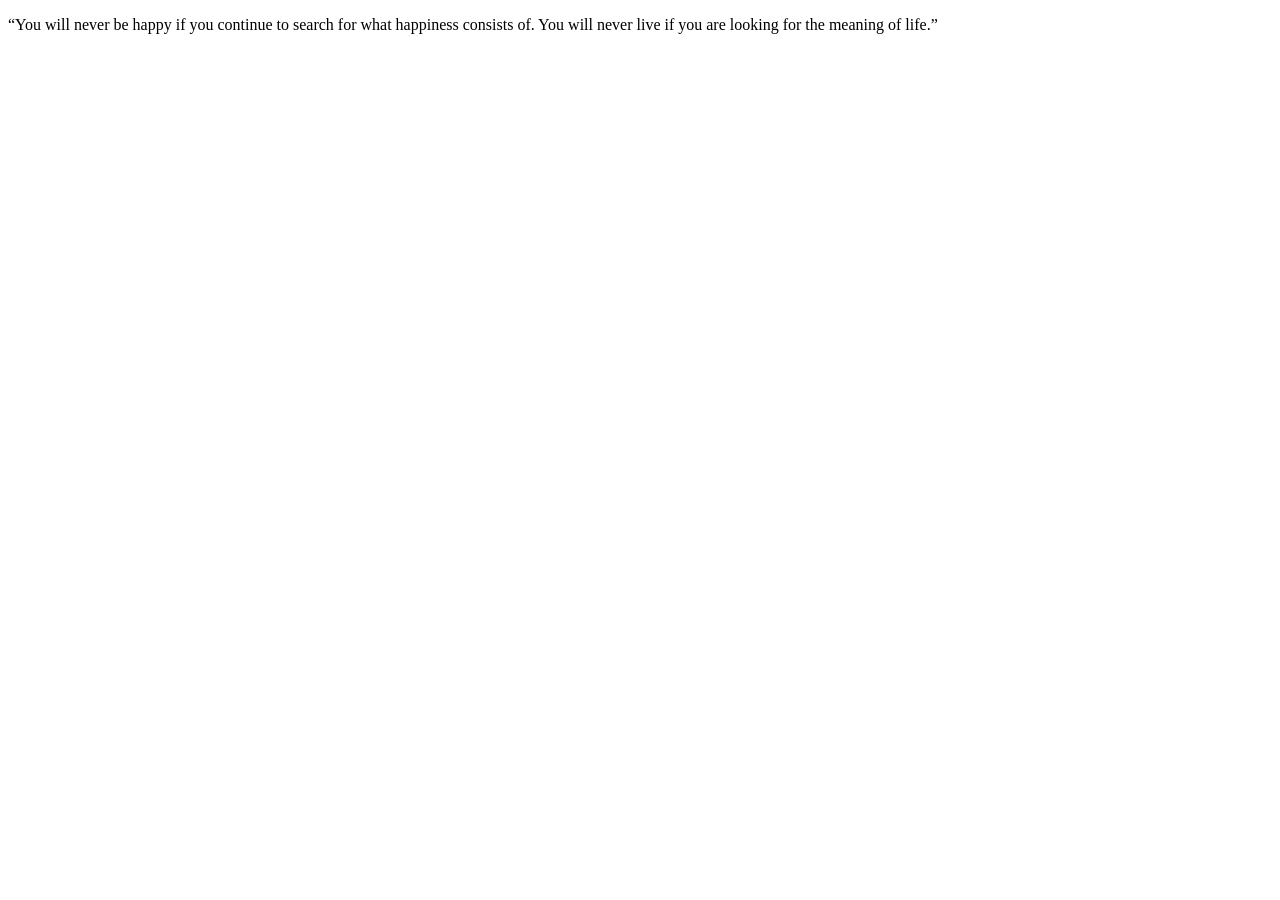
<file: Citations-Camus.html>
<!DOCTYPE html>
<html lang="en">
<head>
	<meta charset="UTF-8">
	<meta name="viewport" content="width=device-width, initial-scale=1.0">
	<title>Document</title>
</head>
<body>
	<p>“You will never be happy if you continue to search for what happiness consists of. You will never live if you are looking for the meaning of life.”</p>
</body>
</html>
</file>
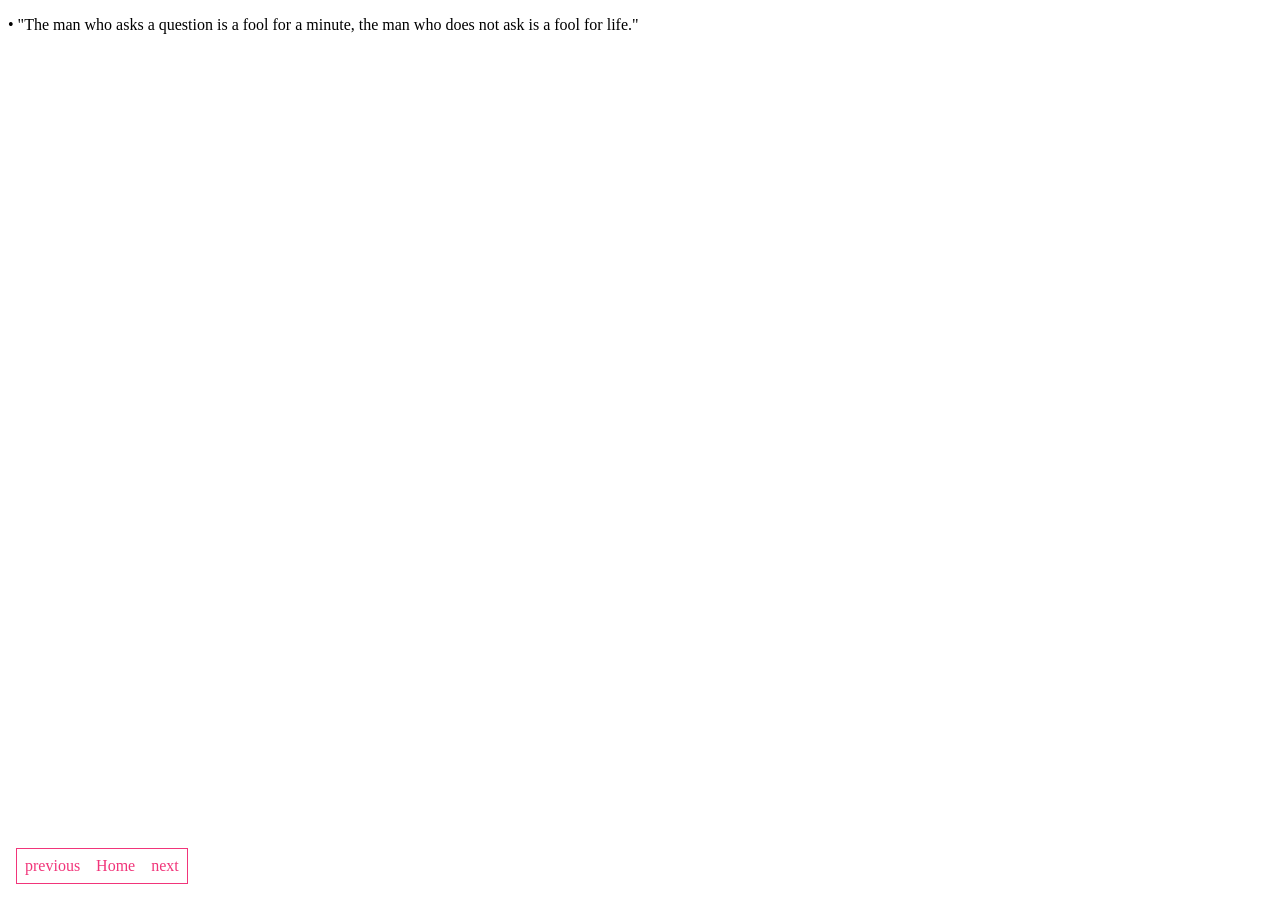
<file: Citations-Confucius.html>
<!DOCTYPE html>
<html lang="en">
<head>
	<meta charset="UTF-8">
	<meta name="viewport" content="width=device-width, initial-scale=1.0">
	<title>Document</title>
</head>
<body>
	<p>• "The man who asks a question is a fool for a minute, the man who does not ask is a fool for life."
		    <!-- Navigation -->
<link rel="stylesheet" href="nav.css">
    <nav id="panel">
        <a href="Citations-Camus.html">previous</a>
        <a href="Index.html">Home</a>
        <a href="Citations-Khalil.html">next</a>
    </nav>
    <!-- Navigation -->
</p>
</body>
</html>
</file>
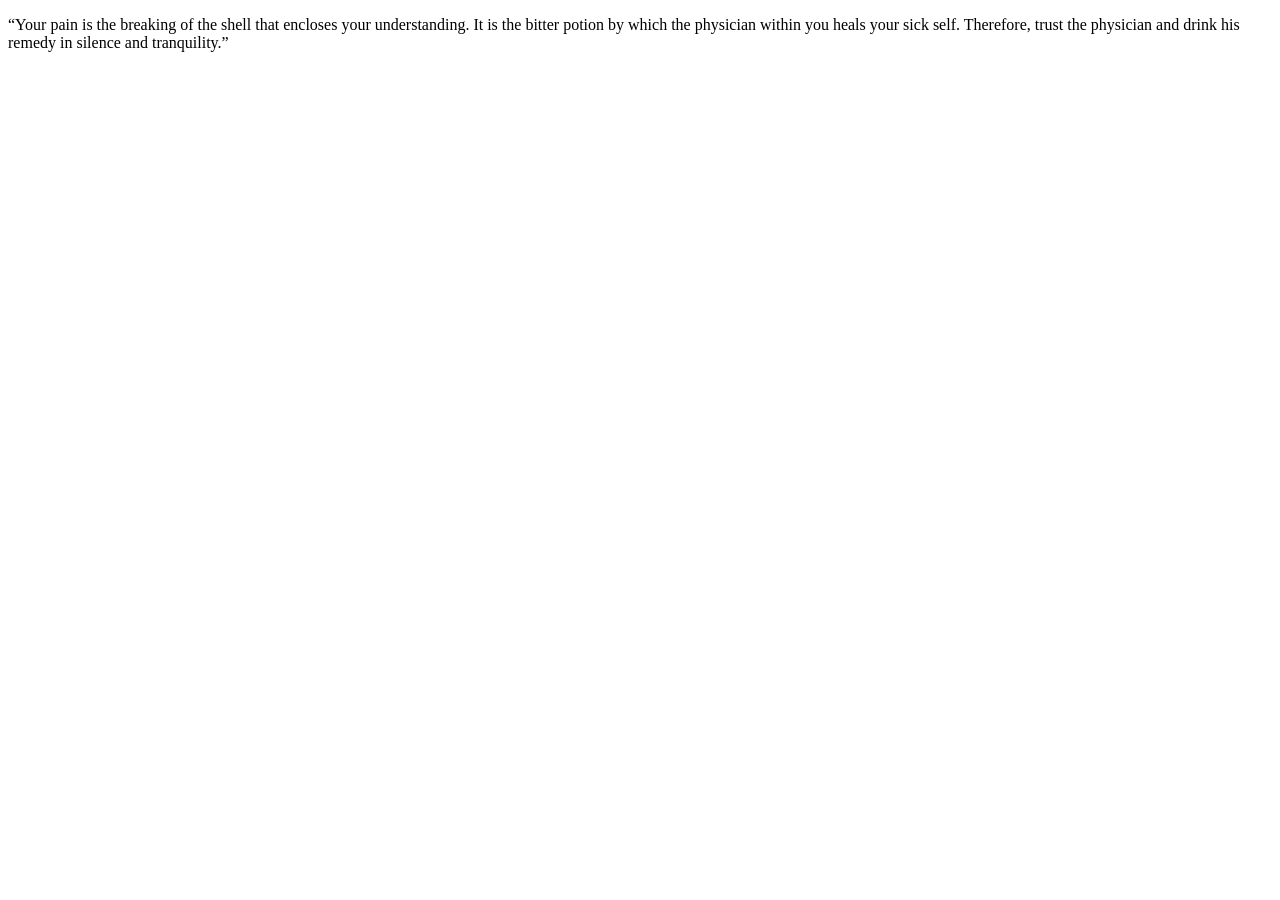
<file: Citations-Khalil.html>
<!DOCTYPE html>
<html lang="en">
<head>
	<meta charset="UTF-8">
	<meta name="viewport" content="width=device-width, initial-scale=1.0">
	<title>Document</title>
</head>
<body>

	<div>
		<p>“Your pain is the breaking of the shell that encloses your understanding. It is the bitter potion by which the physician within you heals your sick self. Therefore, trust the physician and drink his remedy in silence and tranquility.”
</p>
	</div>
</body>
</html>
</file>
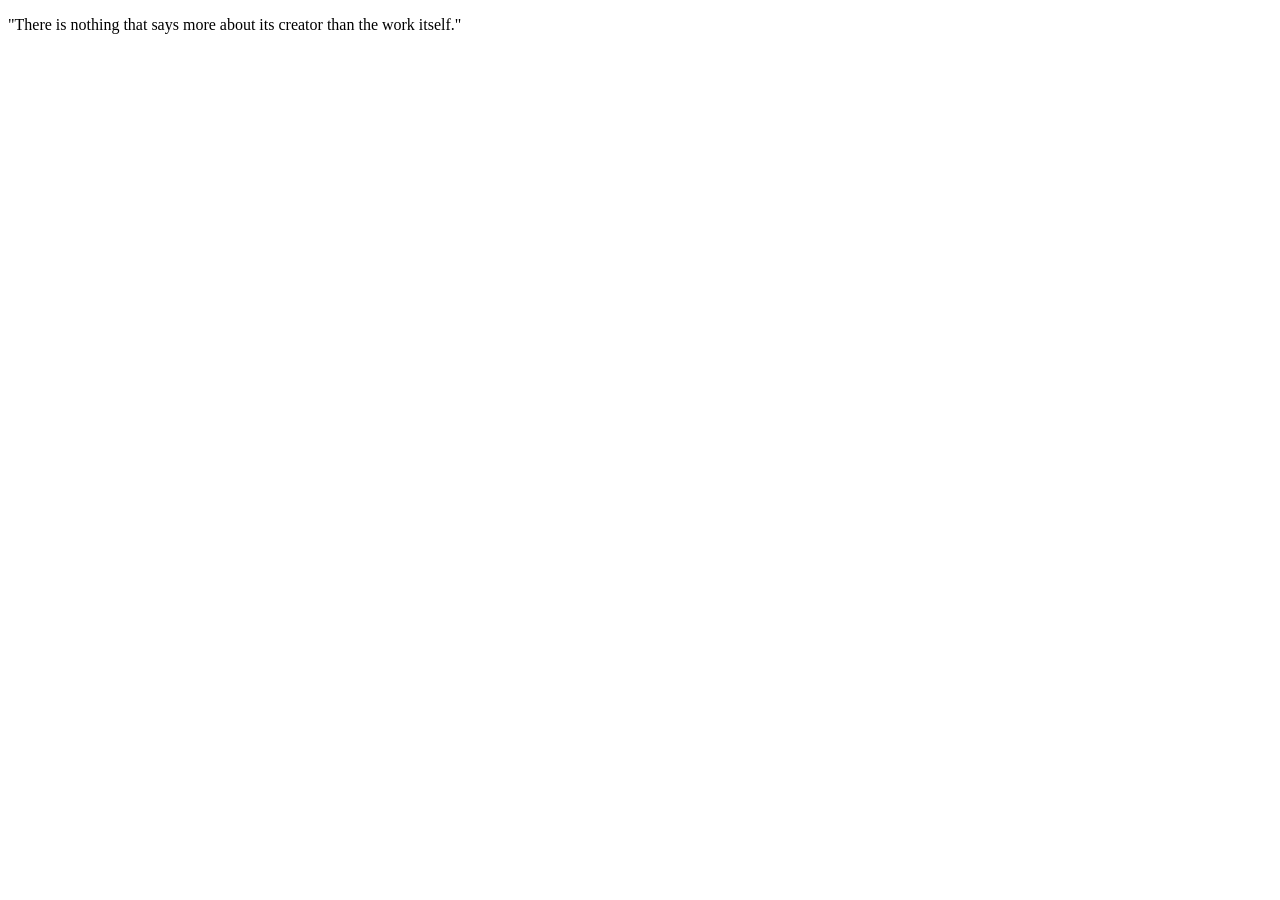
<file: Citations-Kurosawa.html>
<!DOCTYPE html>
<html lang="en">
<head>
	<meta charset="UTF-8">
	<meta name="viewport" content="width=device-width, initial-scale=1.0">
	<title>Document</title>
</head>
<body>
	<p>"There is nothing that says more about its creator than the work itself."</p>
</body>
</html>
</file>
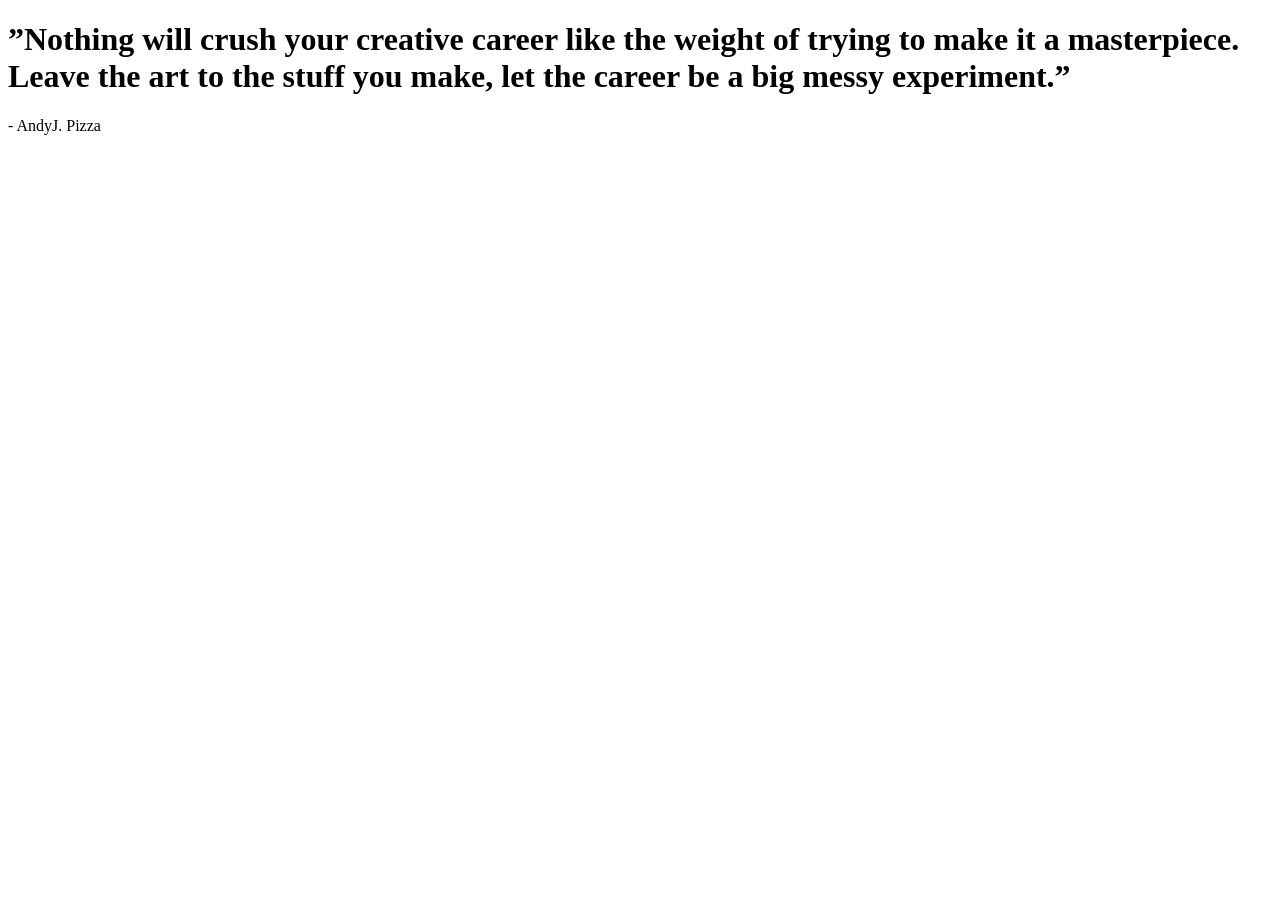
<file: Citations-Pizza.html>
<!DOCTYPE html>
<html lang="en">
<head>
    <meta charset="UTF-8">
    <meta name="viewport" content="width=device-width, initial-scale=1.0">
    <title>Document</title>
</head>
<body>

    <h1>”Nothing will crush your creative career like the weight of trying to make it a masterpiece.
Leave the art to the stuff you make, let the career be a big messy experiment.”</h1>
    <p>- AndyJ. Pizza</p>
</body>
</html>
</file>
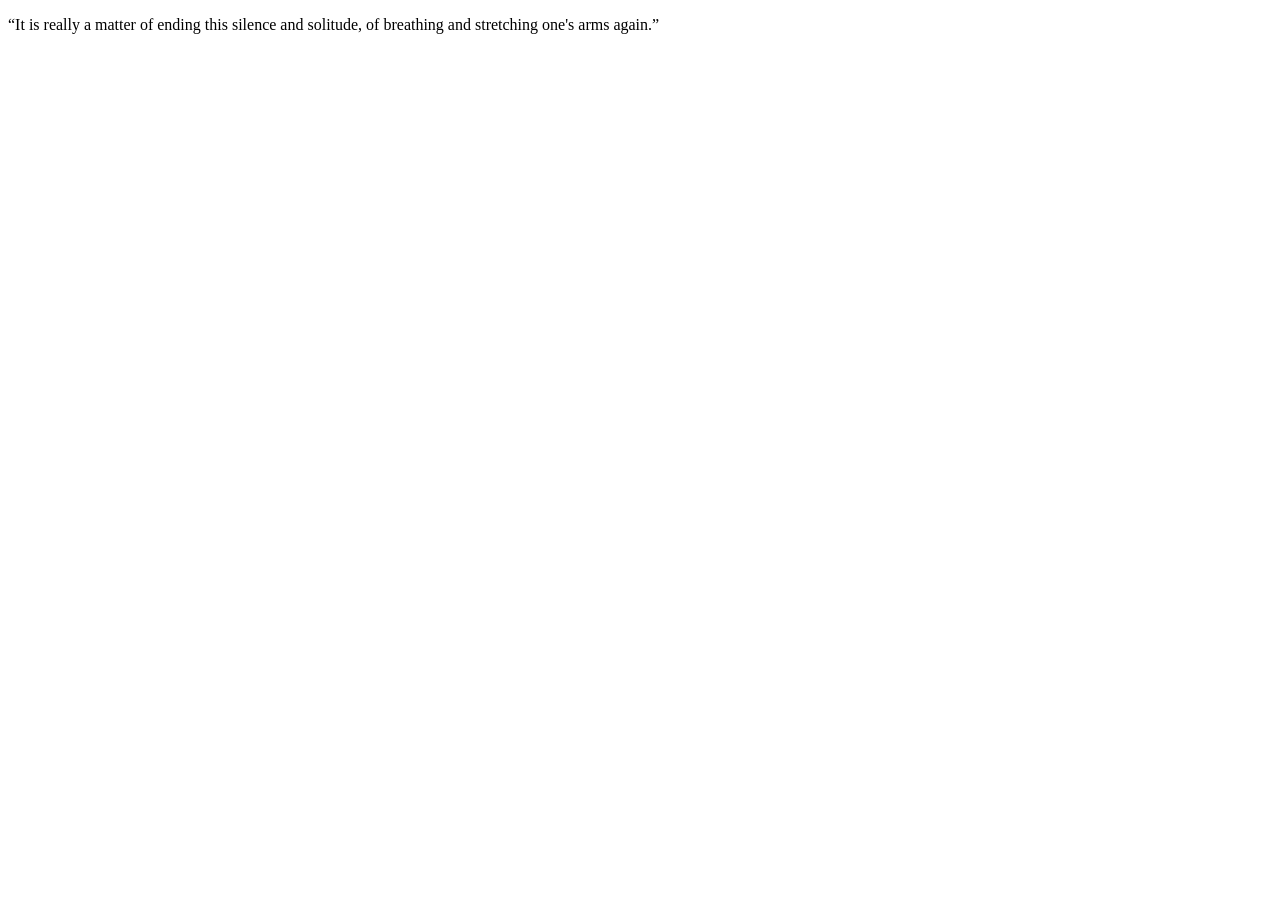
<file: Citations-rothko.html>
<!DOCTYPE html>
<html lang="en">
<head>
	<meta charset="UTF-8">
	<meta name="viewport" content="width=device-width, initial-scale=1.0">
	<title>Document</title>
</head>
<body>
	<p>“It is really a matter of ending this silence and solitude, of breathing and stretching one's arms again.”</p>
</body>
</html>
</file>
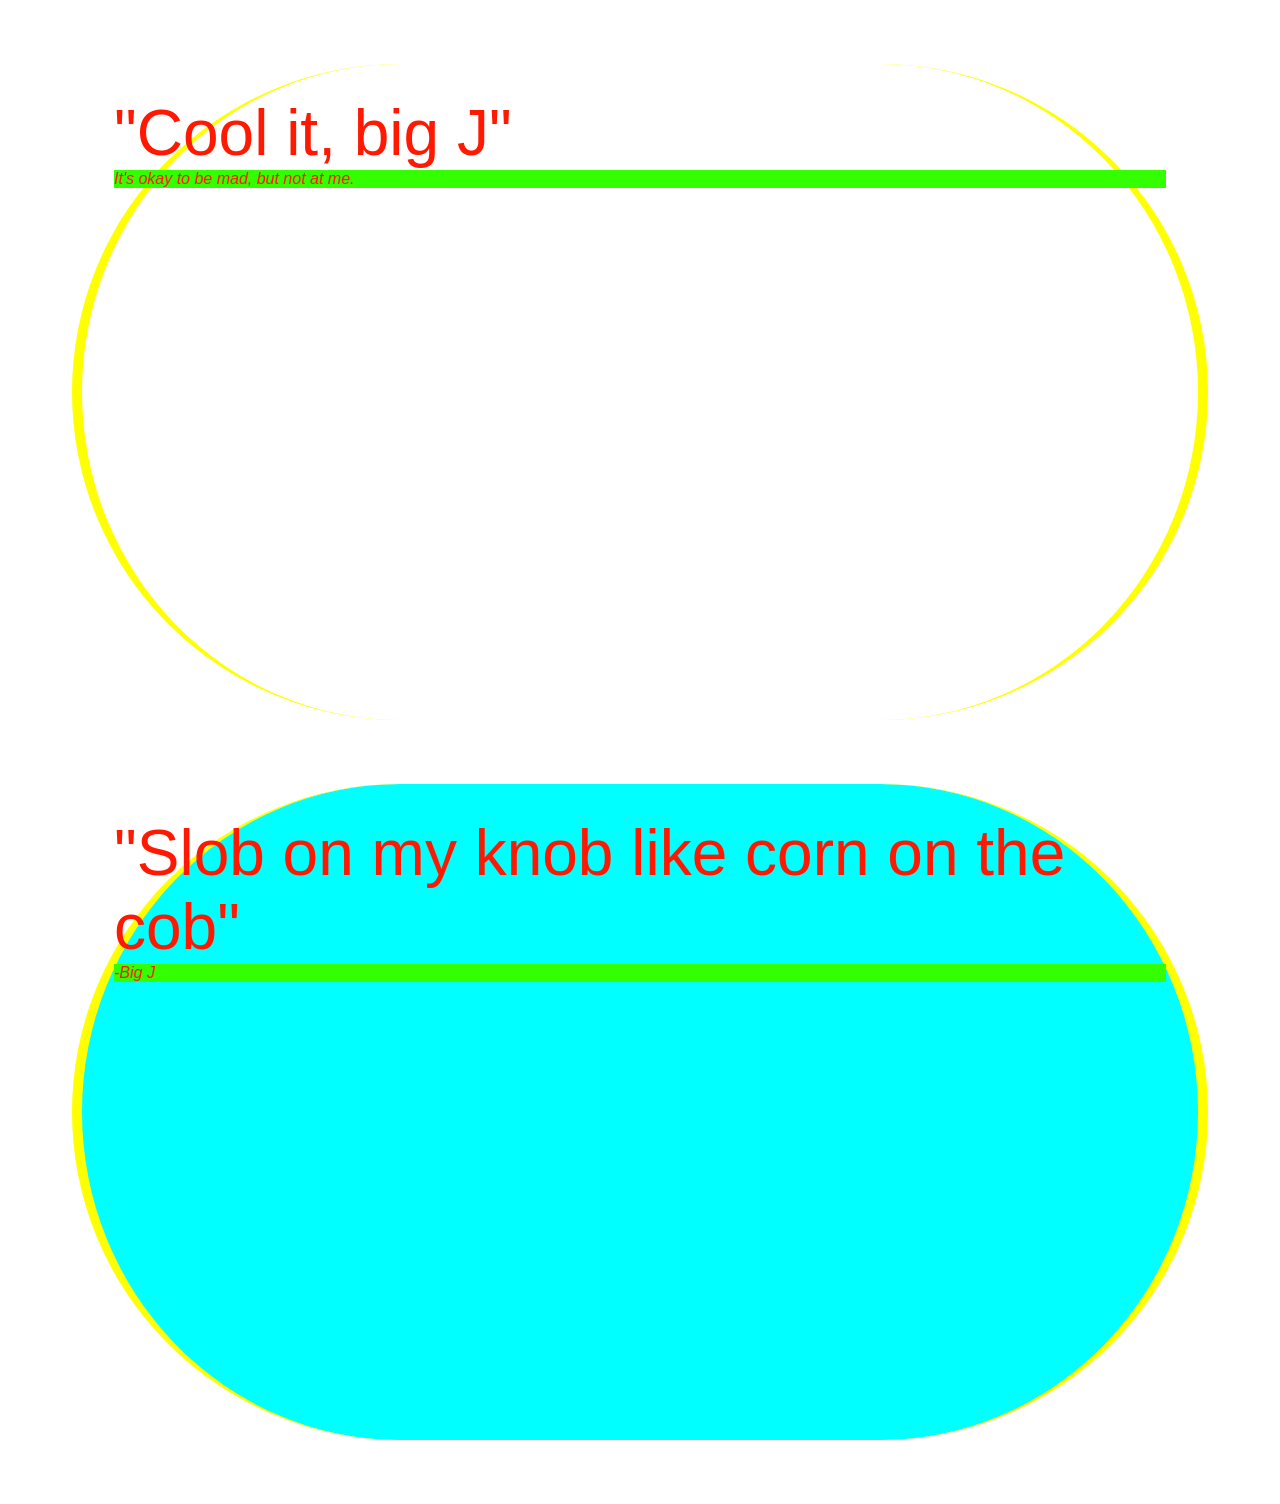
<file: Citations-Selecteur.html>
<!DOCTYPE html>
<html lang="en">
<head>
	<meta charset="UTF-8">
	<meta name="viewport" content="width=device-width, initial-scale=1.0">
	<title>Document</title>

	<style>
		body {font-family: 'Trebuchet MS', 'Lucida Sans Unicode', 'Lucida Grande', 'Lucida Sans', Arial, sans-serif;}
		div { color: rgb(255, 25, 0);}
		.chaton{
			margin: 4rem;
			padding: 2rem;
			border: 10px solid yellow;
			border-bottom: 2px;
			border-top: 2px;
			border-radius: 40rem;
			aspect-ratio: 16/9;
		}
		.quote {font-size: 4rem;}
		.source {font-style: italic;}
		.important {background-color: rgb(51, 255, 0);}
		#machine{background-color: cyan;}
	</style>
</head>
<body>
	<div class="chaton">
		<div class="quote"> "Cool it, big J"</div>
		<div class="source important"> It's okay to be mad, but not at me.</div>
	</div>

	<div class="chaton" id="machine">
		<div class="quote">"Slob on my knob like corn on the cob"</div>
		<div class="source important">-Big J</div>
	</div>
</body>
</html>
</file>
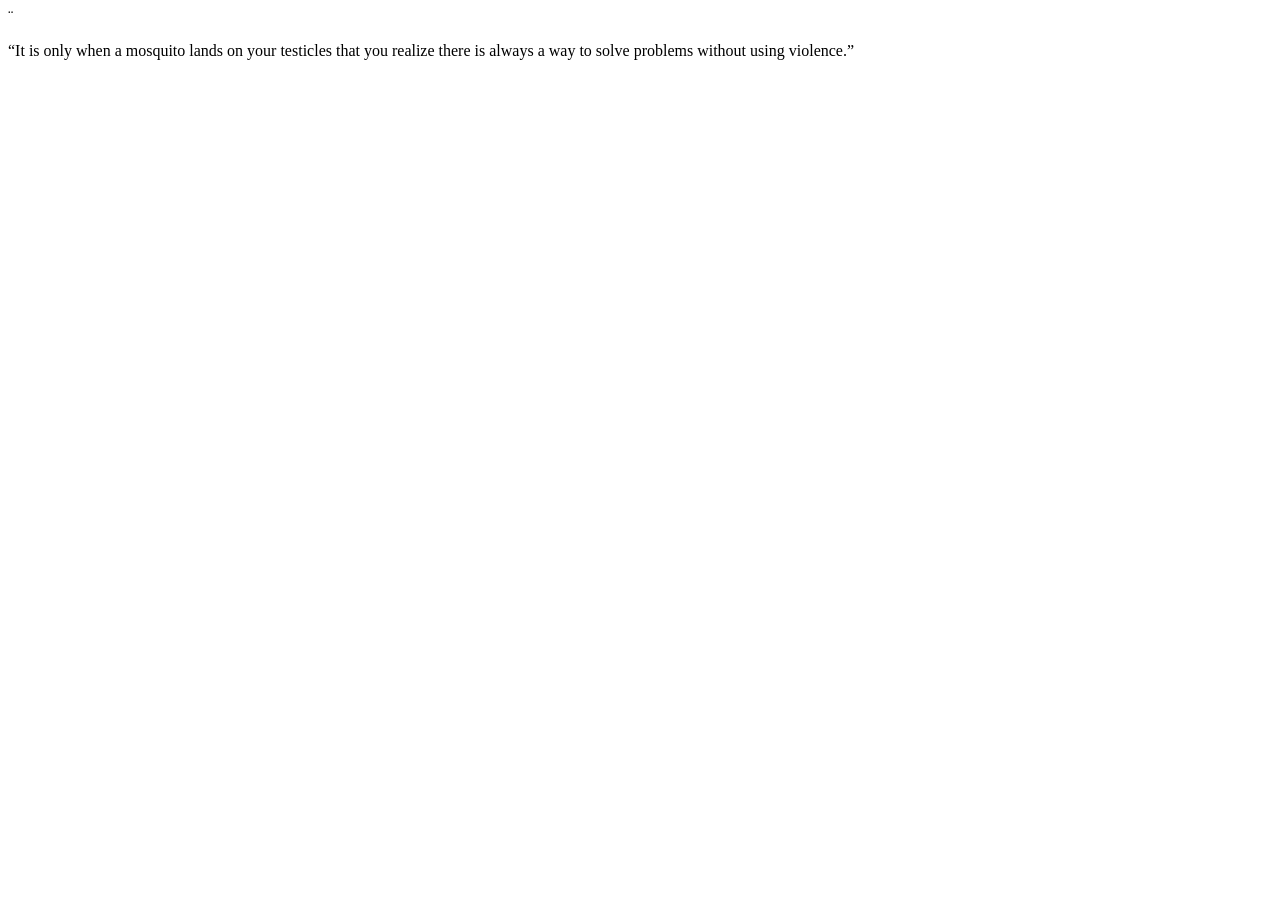
<file: Citations-UnknownSource.html>
¨<!DOCTYPE html>
<html lang="en">
<head>
	<meta charset="UTF-8">
	<meta name="viewport" content="width=device-width, initial-scale=1.0">
	<title>Document</title>
</head>
<body>
<p>“It is only when a mosquito lands on your testicles that you realize there is always a way to solve problems without using violence.”</p>
	
</body>
</html>
</file>
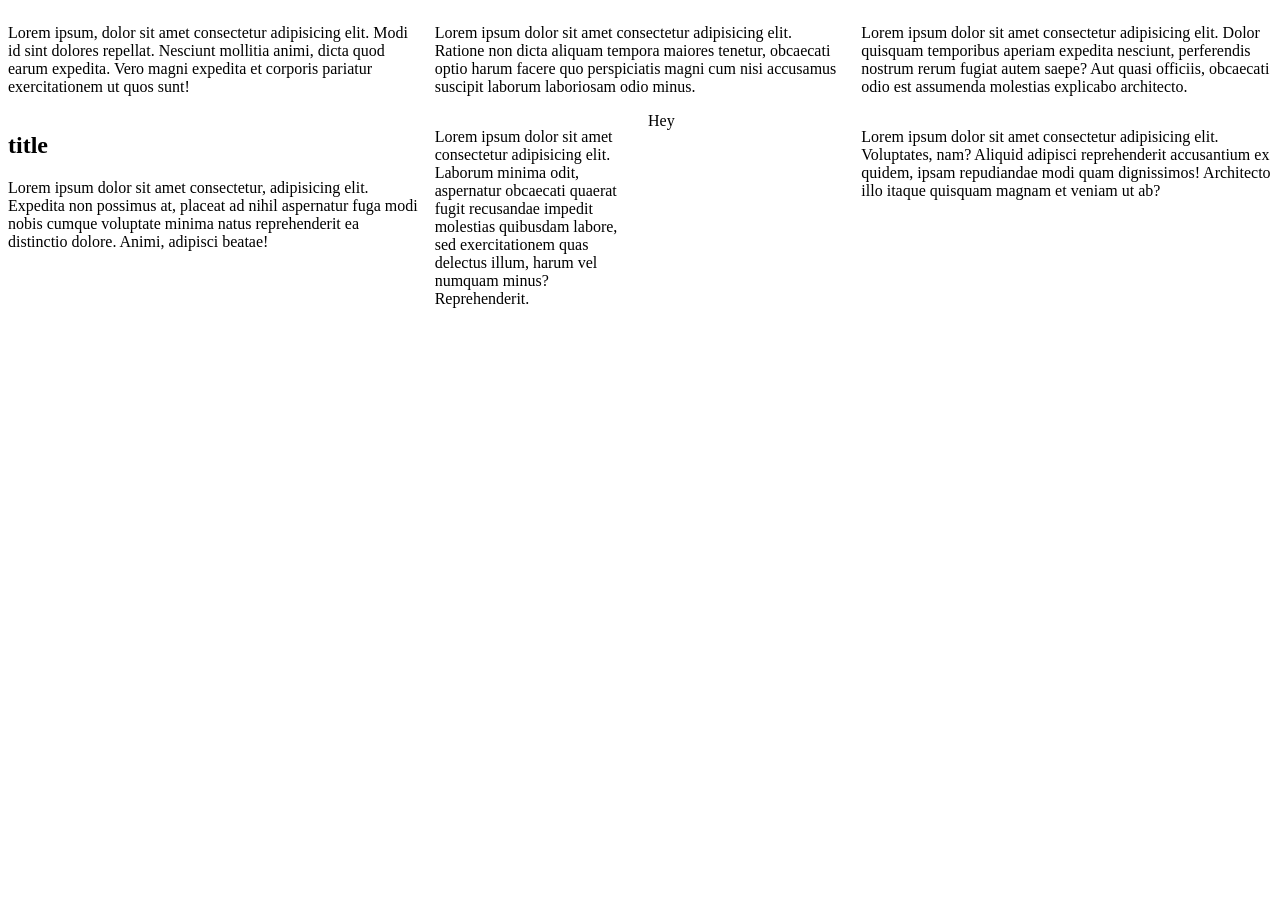
<file: Flex-System.html>
<!DOCTYPE html>
<html lang="en">
<head>
	<meta charset="UTF-8">
	<meta name="viewport" content="width=device-width, initial-scale=1.0">
	<title>Flex system</title>
	<style>

		/* les row */
		.row{ display: flex; gap: 1rem; }
		.row > * { flex: 1;}
		/* les enfants du row */

	</style>
</head>
<body>
	<div class="row">
		<p>Lorem ipsum, dolor sit amet consectetur adipisicing elit. Modi id sint dolores repellat. Nesciunt mollitia animi, dicta quod earum expedita. Vero magni expedita et corporis pariatur exercitationem ut quos sunt!</p>
		<p>Lorem ipsum dolor sit amet consectetur adipisicing elit. Ratione non dicta aliquam tempora maiores tenetur, obcaecati optio harum facere quo perspiciatis magni cum nisi accusamus suscipit laborum laboriosam odio minus.</p>
		<p>Lorem ipsum dolor sit amet consectetur adipisicing elit. Dolor quisquam temporibus aperiam expedita nesciunt, perferendis nostrum rerum fugiat autem saepe? Aut quasi officiis, obcaecati odio est assumenda molestias explicabo architecto.</p>
	</div>

	<main class="row">
		<section>
			<h1>title</h1>
			<p>Lorem ipsum dolor sit amet consectetur, adipisicing elit. Expedita non possimus at, placeat ad nihil aspernatur fuga modi nobis cumque voluptate minima natus reprehenderit ea distinctio dolore. Animi, adipisci beatae!</p>
		</section>
		<div class="row">
			<div>
				<p>Lorem ipsum dolor sit amet consectetur adipisicing elit. Laborum minima odit, aspernatur obcaecati quaerat fugit recusandae impedit molestias quibusdam labore, sed exercitationem quas delectus illum, harum vel numquam minus? Reprehenderit.</p>
			</div>
			<div>
				Hey
			</div>
		</div>
		<p>Lorem ipsum dolor sit amet consectetur adipisicing elit. Voluptates, nam? Aliquid adipisci reprehenderit accusantium ex quidem, ipsam repudiandae modi quam dignissimos! Architecto illo itaque quisquam magnam et veniam ut ab?</p>
	</main>
	
</body>
</html>
</file>
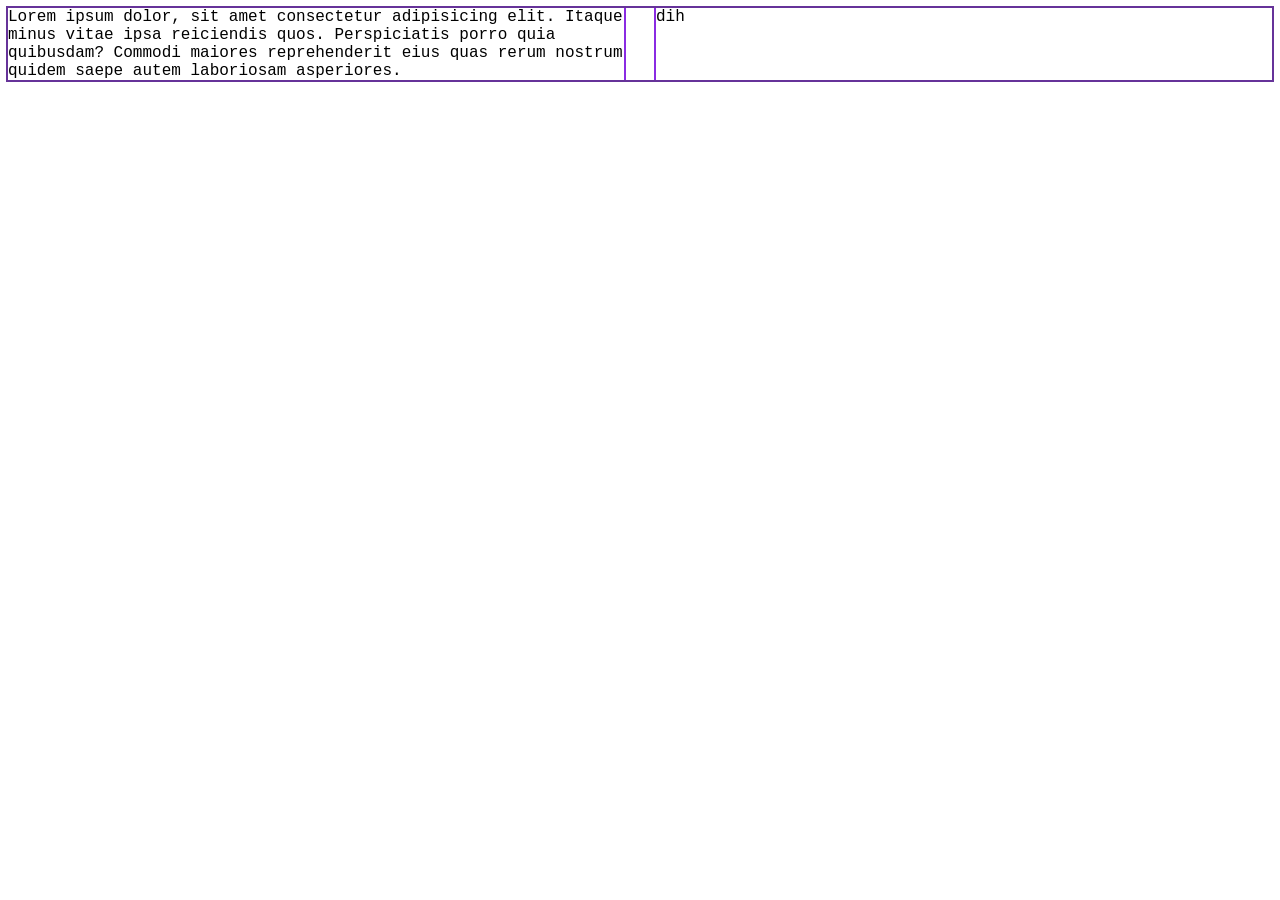
<file: Flexbox.html>
<!DOCTYPE html>
<html lang="en">
<head>
	<meta charset="UTF-8">
	<meta name="viewport" content="width=device-width, initial-scale=1.0">
	<title>flex</title>
	<style>
		
		body {font-family: 'Courier New', Courier, monospace;}
		
		section { outline: 2px solid rebeccapurple;}
		div { outline:  2px solid blueviolet;}
		/* section, div { margin: 2rem; padding;2rem;} */

		section { display: flex; gap: 2rem; }
		div {flex: 1; }
	</style>
</head>
<body>
	
	<section>

		<div>Lorem ipsum dolor, sit amet consectetur adipisicing elit. Itaque minus vitae ipsa reiciendis quos. Perspiciatis porro quia quibusdam? Commodi maiores reprehenderit eius quas rerum nostrum quidem saepe autem laboriosam asperiores.</div>
		<div>dih</div>

	</section>

</body>
</html>
</file>
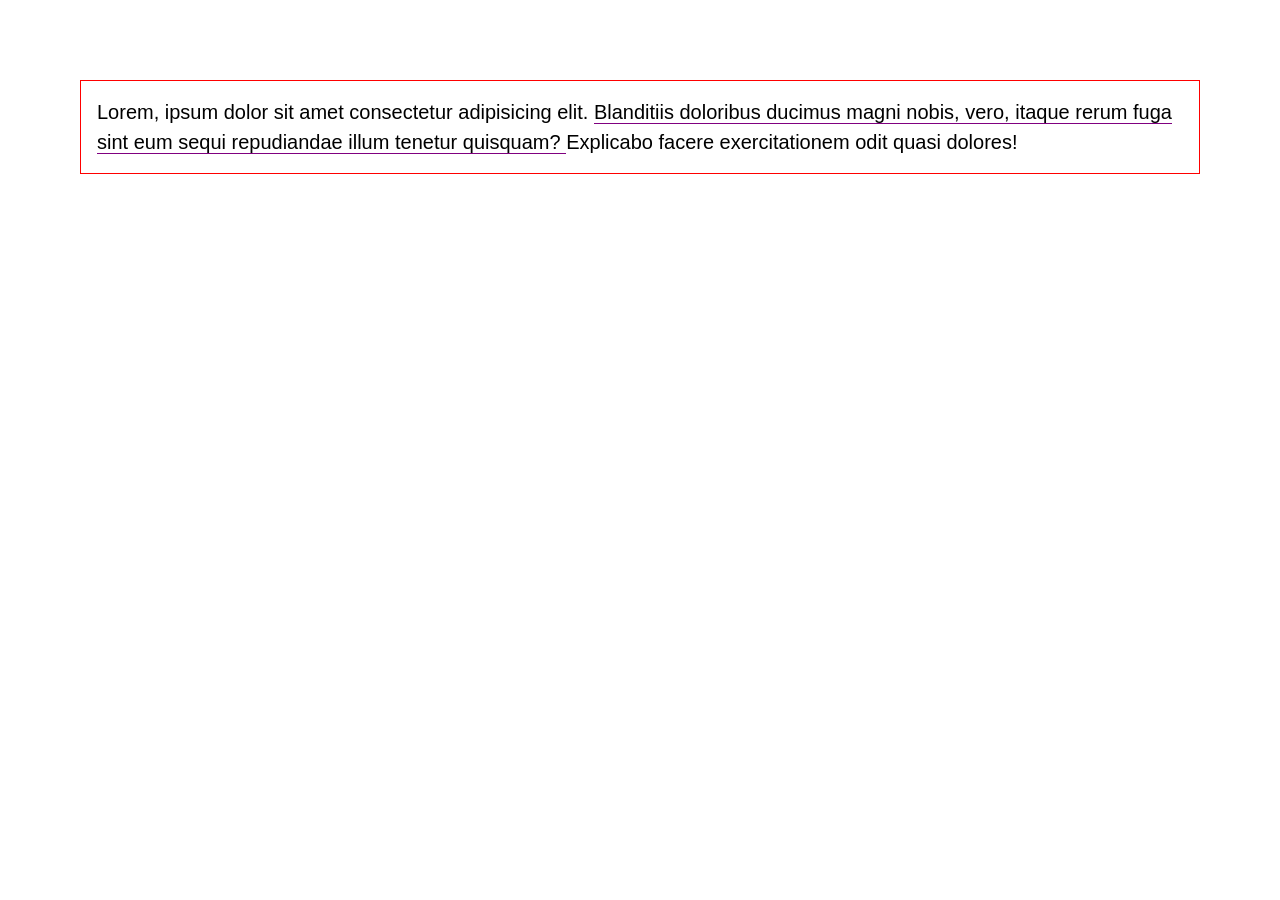
<file: inline-block.html>
<!DOCTYPE html>
<html lang="en">
<head>
	<meta charset="UTF-8">
	<meta name="viewport" content="width=device-width, initial-scale=1.0">
	<title>Inline & Block</title>
	<style>
		body{
			font-family: sans-serif;
			font-size: 20px;
			line-height: 150%;
			margin: 5rem;
		}
		div{
			border: 1px solid red;
			padding: 1rem;
		}
		span{
			border-bottom: 1px solid purple;
		}
	</style>

</head>
<body>
	<div>
	Lorem, ipsum dolor sit amet consectetur adipisicing elit.
	<span>
		Blanditiis doloribus ducimus magni nobis, vero,
		itaque rerum fuga sint eum sequi repudiandae illum tenetur quisquam?
	</span>
	Explicabo facere exercitationem odit quasi dolores!
	</div>

</body>
</html>
</file>
<file: nav.css>
nav#panel{
	border: 1px solid #f1357a;
	background: #FFF9;
	max-width: max-content;
	position: fixed;
	bottom: 1rem;
	left: 1rem;
	display: flex;
}
nav#panel a {
	color: inherit;
	color: #f1357a;
	text-decoration: none;
	padding: 0.5rem;
}
nav#panel a:hover{
	background-color: #f1357a;
	color: azure;
}
nav#panel a:visited{
	text-decoration: line-through;
	color: aquamarine;
}
</file>
